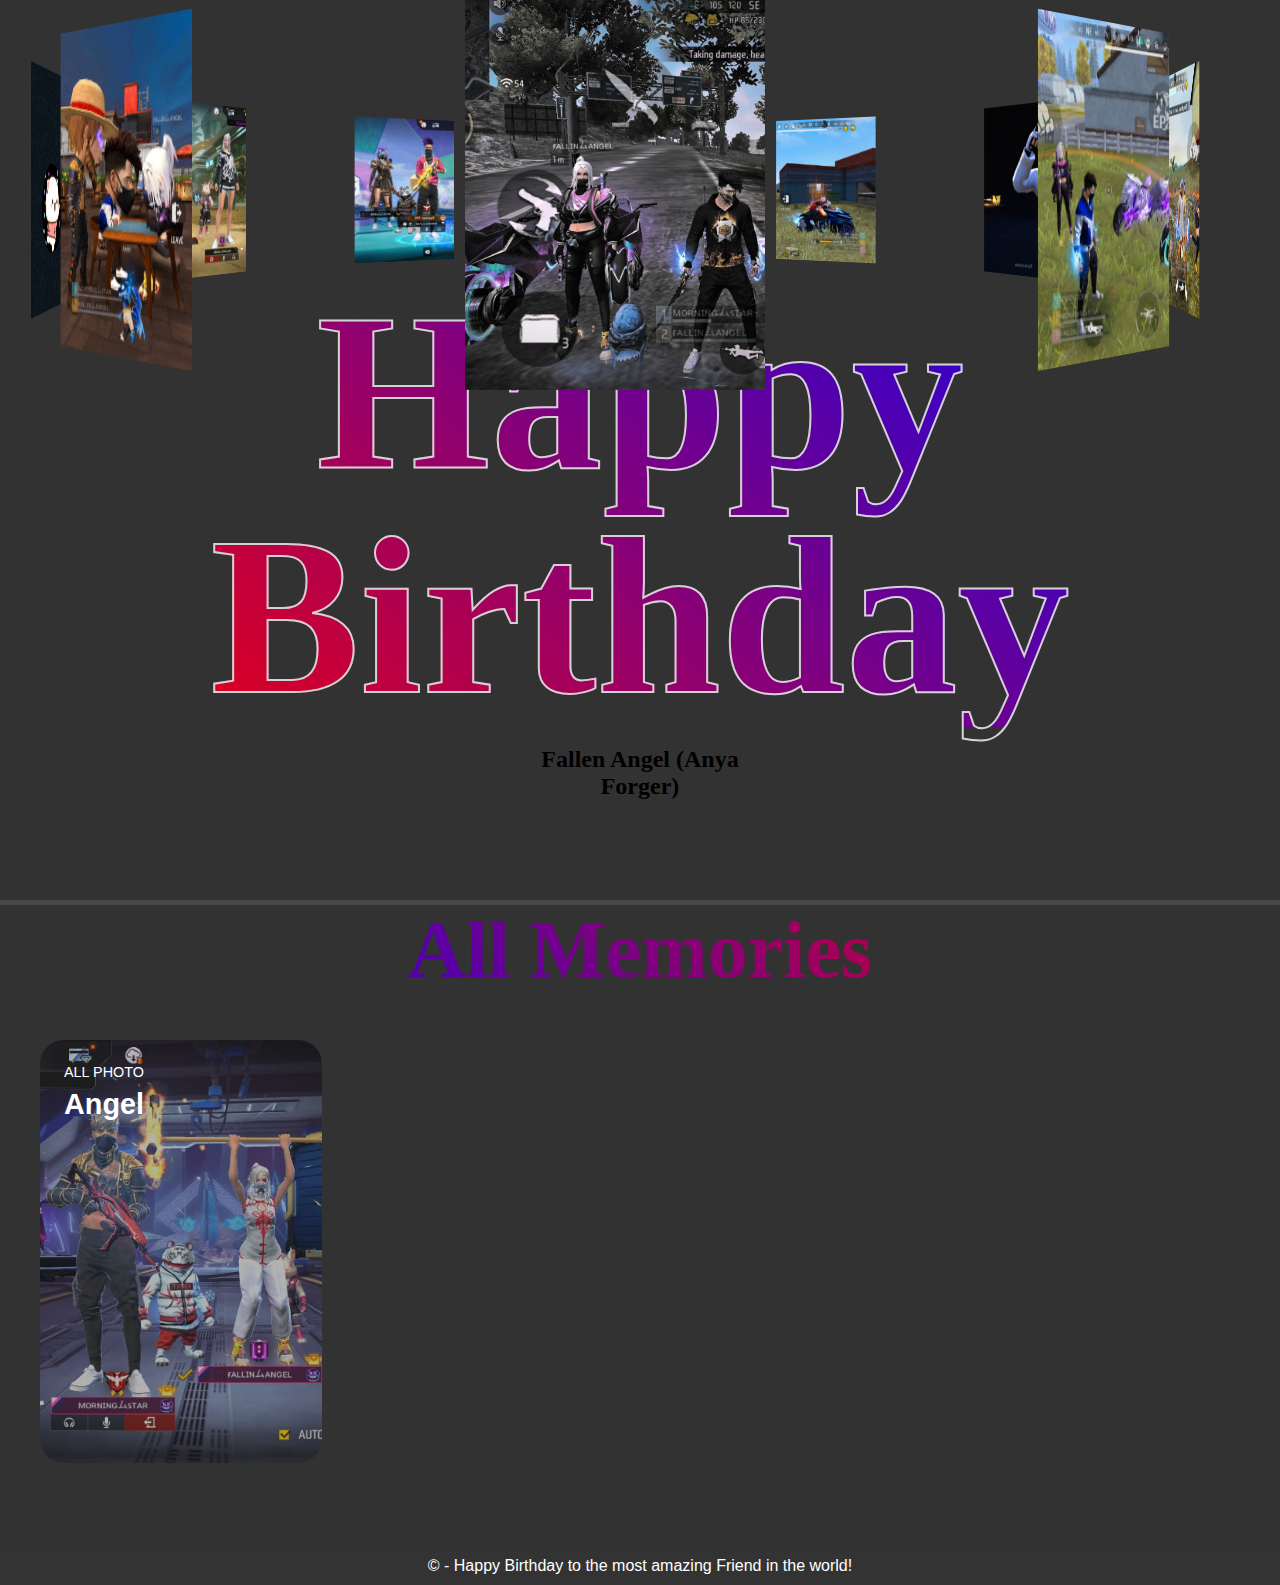
<file: collage/collage.html>
<!DOCTYPE html>
<html lang="en">

<head>
  <meta charset="UTF-8">
  <meta name="viewport" content="width=device-width, initial-scale=1.0">
  <title>Collage</title>
  <link rel="stylesheet" href="collage.css">
  <link rel="stylesheet" href="card.css">
</head>

<body>

  <!-- 3d slider  -->

  <div class="banner">
    <div class="slider" style=" --quantity: 10">
      <div class="item" style="--position: 1"> <img src="../photos/09.jpg" alt=""></div>
      <div class="item" style="--position: 2"> <img src="../photos/11.jpg" alt=""></div>
      <div class="item" style="--position: 3"> <img src="../photos/19.jpg" alt=""></div>
      <div class="item" style="--position: 4"> <img src="../photos/18.jpg" alt=""></div>
      <div class="item" style="--position: 5"> <img src="../photos/13.jpg" alt=""></div>
      <div class="item" style="--position: 6"> <img src="../photos/14.jpg" alt=""></div>
      <div class="item" style="--position: 7"> <img src="../photos/03.jpg" alt=""></div>
      <div class="item" style="--position: 8"> <img src="../photos/06.jpg" alt=""></div>
      <div class="item" style="--position: 9"> <img src="../photos/04.jpg" alt=""></div>
      <div class="item" style="--position: 10"> <img src="../photos/10.jpg" alt=""></div>

    </div>
    <div class="content">

      <div class="clr">
        <h1 data-content="Happy Birthday">Happy Birthday</h1><br>
      </div>
      <div class="author">
        <h2 data-content=" Miss Jhoti!">
          Fallen Angel (Anya Forger)
        </h2>
      </div>
      <div class="model">

      </div>
    </div>
  </div>

  <!-- separation line -->
  <div class="separation"></div>


  <!-- anime heading  -->
  <div class="heading">
    <h1>All Memories</h1>
  </div>

  <!-- cards -->

  <section class="body">
    <section class="card-container">
      <div class="card-grid">



        <a href="./inside/naruto.html" class="card">
          <div class="card-background" style="background-image: url(../photos/14.jpg)"></div>
          <div class="card-content">
            <p class="card-catagory"> All Photo </p>
            <h3 class="card-heading"> Angel</h3>
          </div>

        </a>


      </div>
    </section>



  </section>


  <!-- separation line -->
  <!-- <div class="separation"></div> -->



  <footer>
    <p>Made with <i class="fas fa-heart" style="color: var(--primary);"></i>for Anya Forger </p>
    <p>© <span id="year"></span> - Happy Birthday to the most amazing Friend in the world!</p>
  </footer>

</body>

</html>
</file>
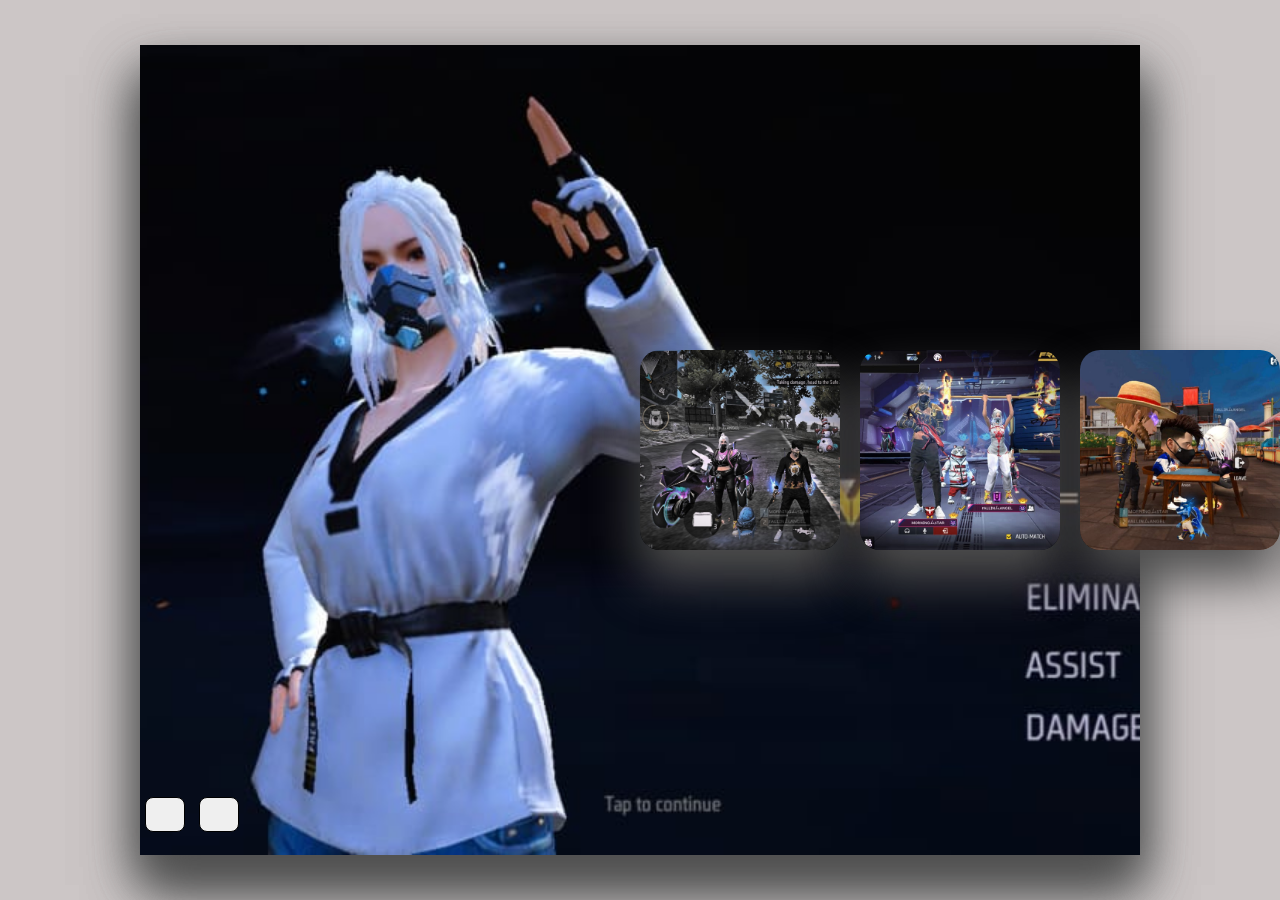
<file: collage/inside/naruto.html>
<!DOCTYPE html>
<html lang="en">

<head>
    <meta charset="UTF-8">
    <meta name="viewport" content="width=device-width, initial-scale=1.0">
    <title>Document</title>
    <link rel="stylesheet" href="naruto.css">
    <!-- <link rel="stylesheet" href="../card.css"> -->
</head>

<body>



    <div class="container">
        <div class="slide" id="img-container">
            <div class="item" style="background-image: url(../../photos/19.jpg);">
                <div class="content">
                    <div class="name"> </div>

                    <div class="desc"></div>
                </div>
            </div>

            <div class="item" style="background-image: url(../../photos/18.jpg);">
                <div class="content">
                    <div class="name"></div>

                    <div class="desc"></div>
                </div>
            </div>
            <div class="item" style="background-image: url(../../photos/09.jpg);">
                <div class="content">
                    <div class="name"></div>

                    <div class="desc"></div>
                </div>
            </div>
            <div class="item" style="background-image: url(../../photos/14.jpg);">
                <div class="content">
                    <div class="name"></div>

                    <div class="desc"></div>
                </div>
            </div>
            <div class="item" style="background-image: url(../../photos/10.jpg);">
                <div class="content">
                    <div class="name"> </div>

                    <div class="desc"> </div>
                </div>
            </div>
            <div class="item" style="background-image: url(../../photos/16.jpg);">
                <div class="content">

                    <div class="name"> </div>
                    <div class="desc"> </div>
                </div>
            </div>
            <div class="item" style="background-image: url(../../photos/09.jpg);">
                <div class="content">

                    <div class="name"> </div>
                    <div class="desc"> </div>
                </div>
            </div>

        </div>
        <div class="button">
            <button class="next"><i class="fa-solid fa-arrow-left"></i></button>
            <button class="prev"><i class="fa-solid fa-arrow-right"></i></button>
        </div>
    </div>

    <script src="naruto.js"></script>
</body>

</html>
</file>
<file: collage/collage.css>
@import url('https://fonts.cdnfonts.com/css/ica-rubrik-black');
@import url('https://fonts.cdnfonts.com/css/poppins');

*{
    margin: 0;
    padding: 0;
    box-sizing: border-box;
    
}


.navbar {
    display: flex;
    justify-content: space-between;
    align-items: center;
    background-color: #333;
    padding: 10px 20px;
    color: white;
}

.logo {
    display: flex;
    align-items: center;
}

.logo img {
    height: 40px;
    margin-right: 10px;
}

.site-name {
    font-size: 24px;
    font-weight: bold;
}

.nav-links {
    list-style: none;
    display: flex;
}

.nav-links li {
    margin: 0 15px;
}

.nav-links a {
    color: white;
    text-decoration: none;
    font-size: 18px;
    transition: color 0.3s;
}

.nav-links a:hover {
    color: #ff5722;
}




/* 3d slider  */
.banner{
    width: 100%;
    height: 100vh;
    position: relative;
    overflow: hidden;
    text-align: center;
}
.banner .slider{
    position: absolute;
    width: 150px;
    height: 200px;
    top: 10%;
    left: calc(50% - 100px);
    transform-style: preserve-3d;
    transform:perspective(1000px);
    animation: autoRun 20s linear infinite;
    z-index: 2;
}
@keyframes autoRun{
    from{
        transform: perspective(1000px) rotateX(-16deg) rotateY(0deg);
    }to{
        transform: perspective(1000px) rotateX(-16deg) rotateY(360deg);
    }

}
.banner .slider .item{
    position: absolute;
    inset: 0 0 0 0 ;
    transform:
         rotateY(calc( (var(--position) - 1) * (360 / var(--quantity)) * 1deg ))
         translateZ(500px);
}
.banner .slider .item img{
    width: 100%;
    height: 100%;
    object-fit: cover;
}
.banner .content{
    position: absolute;
    bottom: 0;
    left: 50%;
    transform: translateX(-50%);
    width: min(1400px, 100vw);
    height: max-content;
    padding-bottom: 100px;
    display: flex;
    flex-wrap: wrap;
    /* justify-content: space-between; */
    justify-content: center;
    align-items: center;

}
.banner .content .clr h1{
    font-family: 'ICA Rubrik';
    font-size: 14em;
    line-height: 1em;
    color: transparent;
    position: relative;
    
}
.clr{

    background: repeating-linear-gradient(-45deg, blue,red);
    -webkit-background-clip: text;
}
 .banner .content .clr h1:after{
    position: absolute;
    inset: 0 0 0 0;
     content: attr(data-content); 
     z-index: 2;
    -webkit-text-stroke: 2px #d2d2d2;
    /* color: black; */
   color: transparent;
   background: repeating-linear-gradient(45deg, red , blue );
   -webkit-background-clip: text;

} 

.banner .content .author{
    display: flex;
    font-family: Poppins;
    text-align: right;
    justify-content: right;
    max-width: 200px;
}

 .content .author h2{
    text-align: center;
    display: block;
    text-align: center;
    margin: 0 auto;
}
.banner .content .model{
    /* background-image: url(./resources/images/ken-kakuja/k8.jpg); */
    width: 100%;
    height: 75vh;
    position: absolute;
    bottom: 0;
    left: 0;
    background-size: auto 130%;
    background-repeat: no-repeat;
    background-position: top center;
    z-index: 1 ;
}

.separation{
    background-color: rgb(103, 102, 109);
    height: 5px;
    opacity: 0.43;
}
.heading h1{
    font-family: Poppins;
    color: transparent;
    background: repeating-linear-gradient(45deg, blue,red);
    -webkit-background-clip: text;
    display: flex;
    justify-content: center;
    font-size: 5em;
}



/* .footer */
footer p{
    text-align: center;
    padding: 10px;
	margin:40px 0px -1640px 0px;
    background-color: #333;
    color: white;
    position: absolute;
    bottom: -2;
    width: 100%;
}
</file>
<file: collage/card.css>
/* *{
    border: 0;
    margin: 0;
    padding: 0;
    box-sizing: border-box;
    background-color: white;
}
.body{
    height: 100%;
    font-family: sans-serif;
    background: rgb(50,50,50);
 
}
.card-container{
    align-items: flex-start;
    display: flex;
    min-height: 80%;
    justify-content: center;
    padding: 44px 24px;
}
.card-grid{
    display: grid;
    column-gap: 24px;
    row-gap: 24px;
    max-width: 1200px;
    width: 100%;
}
@media(min-width: 540px){
    .card-grid{
        grid-template-columns: repeat(2, 1fr);
    }
}
@media(min-width: 960px){
    .card-grid{
        grid-template-columns: repeat(4, 1fr);
    }
}

.card{
     position: relative;

}
.card::before{
    content:'';
    display: block;
    padding-bottom: 150%;
    widows: 100%;
}

.card-background{
    background-position: center;
    background-size: cover;
    border-radius: 24px;
    bottom: 0;
    filter: brightness(0.75) saturate(1.2) contrast(0.85);
    left: 0;
    position: absolute;
    right: 0;
    top: 0;
    transition: 
    filter 200ms linear
    transform 200ms linear;
}
.card:hover .card-background{
    transform: scale(1.05);
    filter: none;
}
.card-grid:hover > .card:not(:hover) .card-background{
    filter: brightness(0.5) saturate(1) contrast(1.2) blur(5px);
}
.card-grid:hover > .card:not(:hover) .card-content{
    filter: brightness(0.5) saturate(1) contrast(1.2) blur(5px);
}

.card-content{
    padding: 24px;
    position: absolute;
    top: 0;
}
.card-catagory{
    color: #ffffff;
    font-size: 0.9rem;
    margin-bottom: 8px;
    text-transform: uppercase;
}

.card-heading{
color: white;
font-size: 1.8rem;
} */





* {
    border: 0;
    margin: 0;
    padding: 0;
    box-sizing: border-box;
   
}

body { 
    height: 100%;
    font-family: sans-serif;
    background: rgb(50, 50, 50);
}

#credits { 
    position: fixed;
    bottom: 10px;
    right: 10px;
    color: black;
    font-size: 12px;
    font-family: sans-serif; 
}

.card-container {
    align-items: flex-start;
    display: flex;
    min-height: 80%;
    justify-content: center;
    padding: 44px 24px;
}

.card-grid {
    display: grid;
    column-gap: 24px;
    row-gap: 24px;
    max-width: 1200px;
    width: 100%;
}

@media (min-width: 540px) {
    .card-grid {
        grid-template-columns: repeat(2, 1fr);
    }
}

@media (min-width: 960px) {
    .card-grid {
        grid-template-columns: repeat(4, 1fr);
    }
}

.card {
    position: relative;
}

.card::before {
    content: '';
    display: block;
    padding-bottom: 150%;
    width: 100%; 
}

.card-background {
    background-position: center;
    background-size: cover;
    border-radius: 24px;
    bottom: 0;
    filter: brightness(0.75) saturate(1.2) contrast(0.85);
    left: 0;
    position: absolute;
    right: 0;
    top: 0;
    transition: 
        filter 200ms linear,
        transform 200ms linear; 
}

.card:hover .card-background {
    transform: scale(1.05);
    filter: none;
}

.card-grid:hover > .card:not(:hover) .card-background {
    filter: brightness(0.5) saturate(1) contrast(1.2) blur(5px);
}

.card-grid:hover > .card:not(:hover) .card-content {
    filter: brightness(0.5) saturate(1) contrast(1.2) blur(5px);
}

.card-content {
    padding: 24px;
    position: absolute;
    top: 0;
}

.card-catagory { 
    color: #ffffff;
    font-size: 0.9rem;
    margin-bottom: 8px;
    text-transform: uppercase;
}

.card-heading {
    color: white;
    font-size: 1.8rem;
}
</file>
<file: collage/inside/naruto.css>
*{
    margin: 0;
    padding: 0;
    box-sizing: border-box;
    object-fit: contain;
}
body{
    background: #ccc6c6;
    overflow: hidden;
    object-fit: contain;
}

.container{
    object-fit: contain;
    position: absolute;
    top: 50%;
    left: 50%;
    transform: translate(-50%, -50%);
    width: 1000px;
    height: 500px;
    background: #f5f5f5;
    box-shadow: 0 30px 50px #dbdbdb;
}
.container .slide .item{
    width: 200px;
    height: 200px;
    position: absolute;
    top: 50%;
    transform: translate(0,-50%);
    border-radius: 20px;
    box-shadow: 0 30px 50px #505050;
    background-position: 50% 50%;
    background-size: cover;
    display: inline-block;
    transition: 0.4s;
    object-fit: contain;
}
.slide .item:nth-child(1),
.slide .item:nth-child(2){
    top: 0;
    left: 0;
    transform: translate(0, 0);
    border-radius: 0;
    width: 100%;
    height: 100%;
    object-fit: contain;
}

.slide .item:nth-child(3){
    left: 50%;
    object-fit: contain;
}

.slide .item:nth-child(4){
    left: calc(50% + 220px);
    object-fit: contain;
}

.slide .item:nth-child(5){
    left: calc(50% + 440px);
    object-fit: contain;
}

.slide .item:nth-child(6){
    left: calc(50% + 660px);
    object-fit: contain;

}

.slide .item:nth-child(n+7){
    left: calc(50% + 880px);
    opacity: 0;
    object-fit: contain;

}

.item .content{
    position: absolute;
    top:50%;
    left: 100px;
    width:300px;
    text-align: center;
    color: #eee;
    transform: translate(0,-50%);
    font-family: 'Segoe UI', Tahoma, Geneva, Verdana, sans-serif;
    display: none;
    object-fit: contain;
}

.slide .item:nth-child(2) .content{
    display: block;
    object-fit: contain;
}

.content .name{
    font-size: 40px;
    text-transform: uppercase;
    font-weight: bold;
    opacity: 0;
    animation: animate 1s ease-in-out 1 forwards;
    object-fit: contain;
}

.content .desc{
    margin-top: 10px;
    margin-bottom: 20px;
    opacity: 0;
    animation: animate 1s ease-in-out 0.3s 1 forwards;
    object-fit: contain;
}

.content .button{
    padding: 10px 20px;
    border: none;
    opacity: 0;
    cursor: pointer;
    animation: animate 1s ease-in-out 0.6s 1 forwards;
    object-fit: contain;
}
@keyframes animate{
    from{
        opacity: 0;
        transform: translate(0, 100px);
        filter: blur(33px);
        object-fit: contain;
    }
    to{
        opacity: 1;
        transform: translate(0);
        filter: blur(0);
        object-fit: contain;
    }
}

.button{
    widows: 100%;
    text-align: center;
    position: absolute;
    bottom: 20px;
    object-fit: contain;
}
.button button{
    width: 40px;
    height: 35px;
    border-radius: 8px;
    border: none;
    cursor: pointer;
    margin: 0 5px;
    border: 1px solid #000;
    transition: 0.3s;
    object-fit: contain;
}

.button button:hover{
    color: #fff;
    background: #ababab;
    object-fit: contain;
}



*{
    border: 0;
    margin: 0;
    padding: 0;
    box-sizing: border-box;
    object-fit: contain;
}

.card-container{
    position: relative;
    align-items: flex-start;
    display: flex;
    min-height: 80%;
    justify-content: center;
    padding: 44px 24px;
    object-fit: contain;
}
.card-grid{
    display: grid;
   object-fit: contain;
    column-gap: 24px;
    
    row-gap: 24px;
    max-width: 1200px;
    width: 100%;
}
@media(min-width: 540px){
    .card-grid{
        grid-template-columns: repeat(2, 1fr);
        object-fit: contain;
    }
}
@media(min-width: 960px){
    .card-grid{
        grid-template-columns: repeat(4, 1fr);
        object-fit: contain;
    }
}

.card{
    position: relative;
    object-fit: contain;
}
.card::before{
    content:'';
    display: block;
    padding-bottom: 150%;
    widows: 100%;
    object-fit: contain;
}

.card-background{
    background-position: center;
    background-size: cover;
    border-radius: 24px;
    bottom: 0;
    filter: brightness(0.75) saturate(1.2) contrast(0.85);
    left: 0;
    position: absolute;
    right: 0;
    top: 0;
    transition: 
    filter 200ms linear
    transform 200ms linear;
    object-fit: contain;
}
.card:hover .card-background{
    transform: scale(1.05);
    filter: none;
    object-fit: contain;
}
.card-grid:hover > .card:not(:hover) .card-background{
    filter: brightness(0.5) saturate(1) contrast(1.2) blur(5px);
    object-fit: contain;
}
.card-grid:hover > .card:not(:hover) .card-content{
    filter: brightness(0.5) saturate(1) contrast(1.2) blur(5px);
    object-fit: contain;
}

.card-content{
    padding: 24px;
    position: absolute;
    top: 0;
    object-fit: contain;
}
.card-catagory{
    color: #ffffff;
    font-size: 0.9rem;
    margin-bottom: 8px;
    text-transform: uppercase;
    object-fit: contain;
}

.card-heading{
color: white;
font-size: 1.8rem;
object-fit: contain;
}

.container{
    height: 90vh;
    object-fit: contain;
}

#img-container{
    object-fit: contain;
}
</file>
